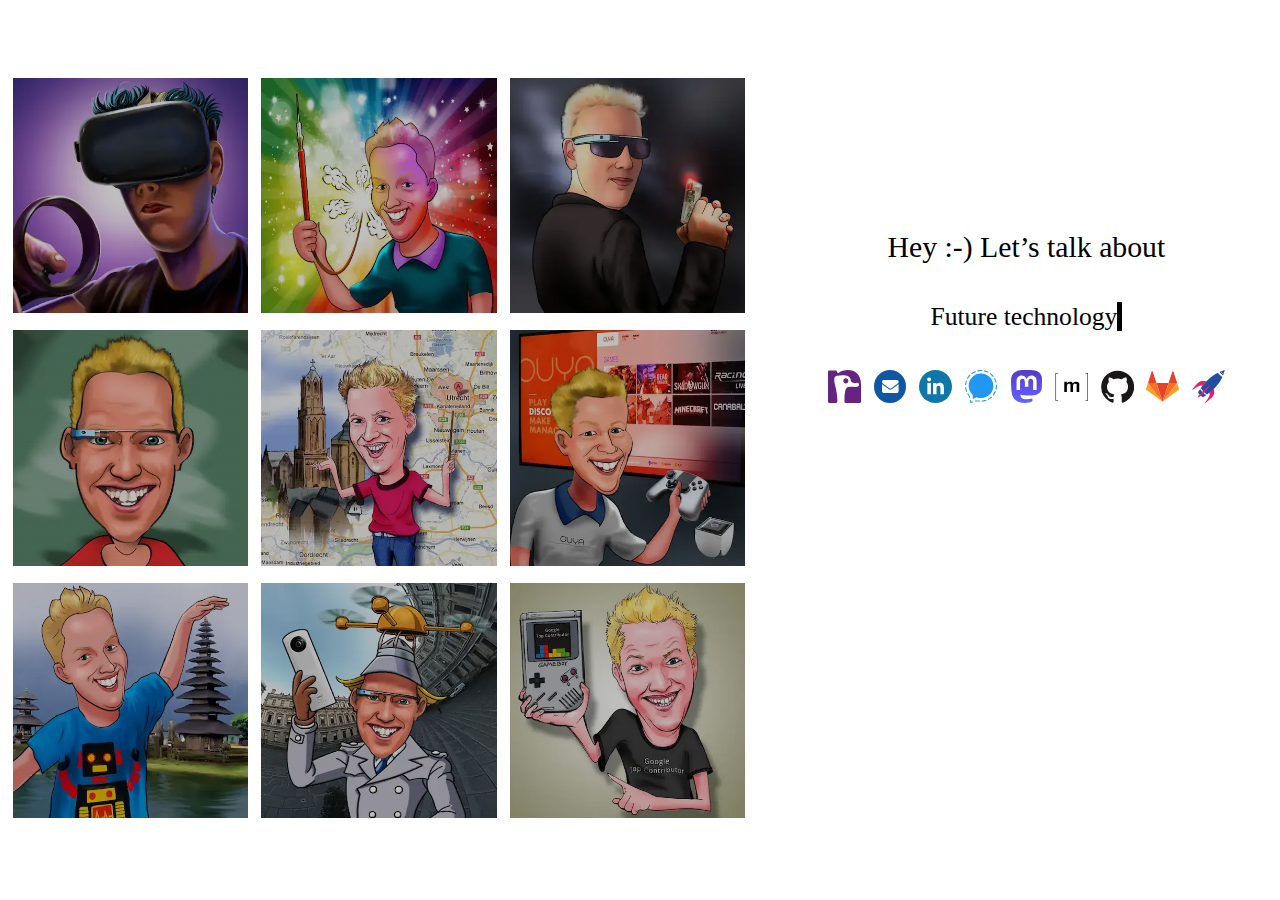
<file: index.html>
<!DOCTYPE html>
<html lang="en">
<head>
	<title>Jurjen de Vries</title>
	<meta charset="utf-8">
	<meta name="viewport" content="width=device-width, initial-scale=1.0">
	<meta name="keywords" content="Jurjen, Jurjen-de-Vries, Public-Speaker, Mentor, technology, future-technology, social, changing-society, network, community, artificial intelligence, robotics, 3D printing, IoT, Virtual Reality">
	<meta name="description" content="Jurjen de Vries is a Public Speaker & Mentor about future technology and changing society">
	<meta name="author" content="Jurjen de Vries">
	<meta property="og:type" content="website">
	<meta property="og:title" content="Jurjen de Vries">
	<meta property="og:description" content="Jurjen de Vries is a Public Speaker &amp; Mentor about future technology and changing society">
	<meta property="og:image" content="https://www.jurjendevries.com/assets/images/Jurjen-de-Vries-Muse-Google-Glass-1200x630-open-graph.jpg">
	<link rel="icon" href="assets/icons/favicon.svg">
	
	<style>
		:root {
		  --container-padding: clamp(10px, 0.491rem + 0.372vw, 15px);
		  --image-grid-gap: var(--container-padding);
		  --section-grid-gap: clamp(25px, 1.25rem + 1.563vw, 50px);
		  --content-gap: clamp(25px, 0.893rem + 1.86vw, 50px);
		  --icon-gap: clamp(10px, 0.491rem + 0.372vw, 15px);
		  --icon-size: clamp(25px, 1.161rem + 1.116vw, 40px);
		}

		* {	
			margin: 0;
			padding: 0;
      box-sizing: border-box;
    }

		body {
			font-family: Verdana;
			margin: 0;
			padding: 0;
			height: 100vh;
			overflow: hidden;
		}

		.container {
			display: flex;
			flex-wrap: wrap;
			gap: var(--section-grid-gap);
			width: 100%;
			padding: var(--container-padding);
		}

		.col-1 {
			display: flex;
			align-items: center;
			justify-content: center;
			width: 100%;
			height: fit-content;
		}

		.col-2 {
			width: 100%;
		}

		.img-container {
			display: grid;
  		grid-template-columns: repeat(3, auto);
			grid-template-rows: repeat(3, auto);
			gap: var(--image-grid-gap);
		}

		.image-card {
			max-height: calc(70vh / 3 - var(--image-grid-gap) * 2 / 1.5 - var(--container-padding) * 2 / 9);
		  transition: .35s;
		  filter: brightness(75%);
		}

		.image-card img {
			width: 100%;
			height: 100%;
			object-fit: contain;
		}

		.image-card:hover {
			scale: 1.05;
		  filter: brightness(105%);
		}

		.content-container {
			display: flex;
			flex-direction: column;
			align-items: center;
			justify-content: center;
			gap: var(--content-gap);
			height: 100%;
		}

		h1 {
			font-size: clamp(1.25rem, 0.333rem + 1.91vw, 2.625rem);
			text-align: center;
			font-weight: 400;
			margin: 0;
		}

		.typewrite {
			font-size: clamp(1rem, 0.8rem + 1vw, 2rem);
			color: #000;
			text-align: center;
			text-decoration: none;
		}

		.icons-container {
			display:inline-flex;
			flex-wrap: wrap;
			justify-content: center;
			gap: var(--icon-gap);
		}

		.icons {
			width: var(--icon-size);
			height: var(--icon-size);
			transition: .35s;
		}

		.icons:hover {
			transform: scale(1.2);
		}

		@media only screen and (max-width: 767.98px) {
			.col-1 {
				max-height: calc(70vh - var(--image-grid-gap) * 3 / 1.5 - var(--container-padding) * 3 / 9);
				height: calc(
					(100vw - var(--image-grid-gap) * 2 - var(--container-padding) * 2) / 3
					* 3 + var(--image-grid-gap) * 2 + var(--container-padding)
				);
			}
		}

		@media only screen and (min-width: 768px) {
			.container {
				height: 100%;
			}

			.col-1 {
				justify-content: start;
				max-width: calc(60% - var(--section-grid-gap) / 2 );
				width: calc(
					(100vh - var(--image-grid-gap) * 2)  / 3 
					* 3 + var(--image-grid-gap) * 2 - var(--container-padding) * 3
				) ;
				height: 100%;
			}

			.col-2 {
				width: calc(40% - var(--section-grid-gap) / 2);
			}

			.image-card {
				height: fit-content;
				max-height: calc(100vh / 3 - var(--image-grid-gap) * 2 / 1.5 - var(--container-padding) * 2 / 9);
				aspect-ratio: 1 / 1;
			}

			.content-container {
				height: 70%;
			}
		}

		.typewrite-container {
			display: block;
			width: 100%;
			text-align: center;
		}

		.text-content {
		  border-right: 5px solid #000;
		  animation: blink 400ms; 
		  animation-iteration-count: infinite;
		}

		@keyframes blink {
			from, to { border-color: transparent }
			50% { border-color: #000; }
		}
	</style>
	
	<script type="application/ld+json">
	  {
	    "@context": "https://schema.org/",
	    "@type": "Person",
	    "name": "Jurjen de Vries",
	    "alternateName": "Jur",
	    "givenName": "Jurjen",
	    "familyName": "de Vries",
	    "url": "https://www.jurjendevries.com",
	    "email": "mailto:jurjen@jurjendevries.com",
	    "telephone": "+31650495866",
	    "gender": "https://schema.org/Male",
	    "image": "https://www.jurjendevries.com/assets/images/Jurjen-de-Vries-caricature-general-2013-500x500px.jpg",
	    "sameAs": [
	      "https://www.jurjendevries.com/",
	      "https://twitter.com/jurjendevries/",
	      "https://www.facebook.com/jurjen.vries/",
	      "https://www.linkedin.com/in/jurjendevries/",
	      "https://www.youtube.com/channel/UCCkETT-wBe2On277AQEI9AA",
	      "https://nl.pinterest.com/jurjendevries/",
	      "https://www.instagram.com/jurjendevries79/",
	      "https://github.com/jurjendevries/",
	      "https://soundcloud.com/jurjendevries/",
	      "https://mastodon.social/@jurjendevries@fosstodon.org",
	      "https://keybase.io/jurjendevries",
	      "https://www.slideshare.net/jurjendevries",
	      "https://www.meetup.com/members/5904588/",
	      "https://foursquare.com/jurjendevries",
	      "https://www.last.fm/user/jurjendevries",
	      "https://www.imdb.com/user/ur18757394/",
	      "https://www.drupal.org/u/jurjen-de-vries",
	      "https://androidworld.nl/user/Jurjen%20de%20Vries",
	      "https://magazine.seats2meet.com/author/jurjen-de-vries/",
	      "https://www.marketingfacts.nl/profiel/3983"
	    ],
	    "jobTitle": "Owner",
	    "birthDate": "1979-09-13",
	    "birthPlace": "IJsselstein, The Netherlands",
	    "spouse": "Gabriella de Groot",
	    "sibling": ["Sam de Vries", "Ian de Vries"],
	    "worksFor": {
	      "@type": "Organization",
	      "name": "jurjendevries.com"
	    }
	  }
	</script>

	<script>
	  var TxtType = function (el, toRotate, period) {
	    this.toRotate = toRotate;
	    this.el = el;
	    this.loopNum = 0;
	    this.period = parseInt(period, 0.5) || 10;
	    this.txt = "";
	    this.tick();
	    this.isDeleting = false;
	  };

	  TxtType.prototype.tick = function () {
	    var i = this.loopNum % this.toRotate.length;
	    var fullTxt = this.toRotate[i];

	    if (this.isDeleting) {
	      this.txt = fullTxt.substring(0, this.txt.length - 1);
	    } else {
	      this.txt = fullTxt.substring(0, this.txt.length + 1);
	    }

	    this.el.innerHTML = '<span class="text-content">' + this.txt + "</span>";

	    var that = this;
	    var delta = 25;

	    if (this.isDeleting) {
	      delta *= 0.85;
	    }

	    if (!this.isDeleting && this.txt === fullTxt) {
	      delta = this.period;
	      this.isDeleting = true;
	    } else if (this.isDeleting && this.txt === "") {
	      this.isDeleting = false;
	      this.loopNum++;
	      delta = 50;
	    }

	    setTimeout(function () {
	      that.tick();
	    }, delta);
	  };

	  window.onload = function () {
	    var elements = document.getElementsByClassName("typewrite");
	    for (var i = 0; i < elements.length; i++) {
	      var toRotate = elements[i].getAttribute("data-type");
	      var period = elements[i].getAttribute("data-period");
	      if (toRotate) {
	        new TxtType(elements[i], JSON.parse(toRotate), period);
	      }
	    }
	    var css = document.createElement("style");
	    css.type = "text/css";
	    document.body.appendChild(css);
	  };
	</script>
</head>
<body>
	<div class="container">
		<div class="col-1">
			<div class="img-container">
				<picture class="image-card">
				  <source srcset="assets/images/Jurjen-de-Vries-caricature-EDINVR-l.webp" media="(min-width: 1050px)">
				  <source srcset="assets/images/Jurjen-de-Vries-caricature-EDINVR-md.webp" media="(min-width: 576px)">
				  <img src="assets/images/Jurjen-de-Vries-caricature-EDINVR.webp" alt="Jurjendevries-image">
				</picture>

				<picture class="image-card">
				  <source srcset="assets/images/Jurjen-de-Vries-caricature-ftth-london-2013-450x450px-l.webp" media="(min-width: 1050px)">
				  <source srcset="assets/images/Jurjen-de-Vries-caricature-ftth-london-2013-210x210px-md.webp" media="(min-width: 576px)">
				  <img src="assets/images/Jurjen-de-Vries-caricature-ftth-london-2013-160x160px.webp" alt="Jurjendevries-image">
				</picture>

				<picture class="image-card">
				  <source srcset="assets/images/Jurjen-de-Vries-caricature-dustcloud-l.webp" media="(min-width: 1050px)">
				  <source srcset="assets/images/Jurjen-de-Vries-caricature-dustcloud-md.webp" media="(min-width: 576px)">
				  <img src="assets/images/Jurjen-de-Vries-caricature-dustcloud.webp" alt="Jurjendevries-image">
				</picture>

				<picture class="image-card">
				  <source srcset="assets/images/Jurjen-de-Vries-caricature-Google-glass-l.webp" media="(min-width: 1050px)">
				  <source srcset="assets/images/Jurjen-de-Vries-caricature-Google-glass-md.webp" media="(min-width: 576px)">
				  <img src="assets/images/Jurjen-de-Vries-caricature-Google-glass.webp" alt="Jurjendevries-image">
				</picture>

				<picture class="image-card">
				  <source srcset="assets/images/Jurjen-de-Vries-caricature-Google-mapup-Utrecht-l.webp" media="(min-width: 1050px)">
				  <source srcset="assets/images/Jurjen-de-Vries-caricature-Google-mapup-Utrecht-md.webp" media="(min-width: 576px)">
				  <img src="assets/images/Jurjen-de-Vries-caricature-Google-mapup-Utrecht.webp" alt="Jurjendevries-image">
				</picture>

				<picture class="image-card">
				  <source srcset="assets/images/Jurjen-de-Vries-caricature-ouya-l.webp" media="(min-width: 1050px)">
				  <source srcset="assets/images/Jurjen-de-Vries-caricature-ouya-md.webp" media="(min-width: 576px)">
				  <img src="assets/images/Jurjen-de-Vries-caricature-ouya.webp" alt="Jurjendevries-image">
				</picture>

				<picture class="image-card">
				  <source srcset="assets/images/Jurjen-de-Vries-caricature-Bali-2016-l.webp" media="(min-width: 1050px)">
				  <source srcset="assets/images/Jurjen-de-Vries-caricature-Bali-2016-md.webp" media="(min-width: 576px)">
				  <img src="assets/images/Jurjen-de-Vries-caricature-Bali-2016.webp" alt="Jurjendevries-image">
				</picture>

				<picture class="image-card">
				  <source srcset="assets/images/Jurjen-de-Vries-caricature-inspector-gadget-pflab-l.webp" media="(min-width: 1050px)">
				  <source srcset="assets/images/Jurjen-de-Vries-caricature-inspector-gadget-pflab-md.webp" media="(min-width: 576px)">
				  <img src="assets/images/Jurjen-de-Vries-caricature-inspector-gadget-pflab.webp" alt="Jurjendevries-image">
				</picture>

				<picture class="image-card">
				  <source srcset="assets/images/Jurjen-de-Vries-caricature-tc-top-contributor-Google-l.webp" media="(min-width: 1050px)">
				  <source srcset="assets/images/Jurjen-de-Vries-caricature-tc-top-contributor-Google-md.webp" media="(min-width: 576px)">
				  <img src="assets/images/Jurjen-de-Vries-caricature-tc-top-contributor-Google.webp" alt="Jurjendevries-image">
				</picture>
			</div>
		</div>

		<div class="col-2">
			<div class="content-container">
				<h1>Hey :-) Let’s talk about</h1>
				<div class="typewrite-container">
					<a 
						href="#" 
						class="typewrite"
						data-period="1200" 
						data-type='[
							"Future technology",
							"Changing society",
							"Social capital",
							"Sharing Economy",
							"Artificial Intelligence",
							"Virtual Reality",
							"3D printing",
							"Robotics",
							"Blockchain",
							"Internet of Things",
							"Decentralized Web"
						]'
					>
						<span class="text-content"></span>
					</a>
				</div>
			
				<div class="icons-container">
					<a href="https://njump.me/jurjen@jurjendevries.com">
						<img class="icons" src="assets/icons/nostr.svg" alt="Nostr logo">
					</a>
					
					<a href="mailto:jurjen@jurjendevries.com">
						<img class="icons" src="assets/icons/message.svg" alt="Mail icon">
					</a>
					
					<a href="https://www.linkedin.com/in/jurjendevries">
						<img class="icons" src="assets/icons/linkedin.svg" alt="Linkedin logo">
					</a>
					
					<a href="tel:+31650495866">
						<img class="icons" src="assets/icons/signal.svg" alt="Signal logo">
					</a>
					
					<a href="https://mastodon.social/@jurjendevries@fosstodon.org">
						<img class="icons" src="assets/icons/mastodon.svg" alt="Mastodon logo">
					</a>
					
					<a href="https://matrix.to/#/@jurjendevries:matrix.org">
						<img class="icons" src="assets/icons/matrix.svg" alt="Matrix chat logo">
					</a>
					
					<a href="https://github.com/jurjendevries">
						<img class="icons" src="assets/icons/GitHub.svg" alt="Github logo">
					</a>
					
					<a href="https://gitlab.com/jurjendevries">
						<img class="icons" src="assets/icons/gitlab.svg" alt="Gitlab logo">
					</a>
					
					<a href="https://permanentfuturelab.wiki/wiki/User:Jurjendevries">
						<img class="icons" src="assets/icons/Permanent-Future-Lab-vector-logo-Dutch.svg" alt="Permanent Future Lab logo">
					</a>
				</div>
			</div>
		</div>
	</div>
</body>
</html>
</file>
